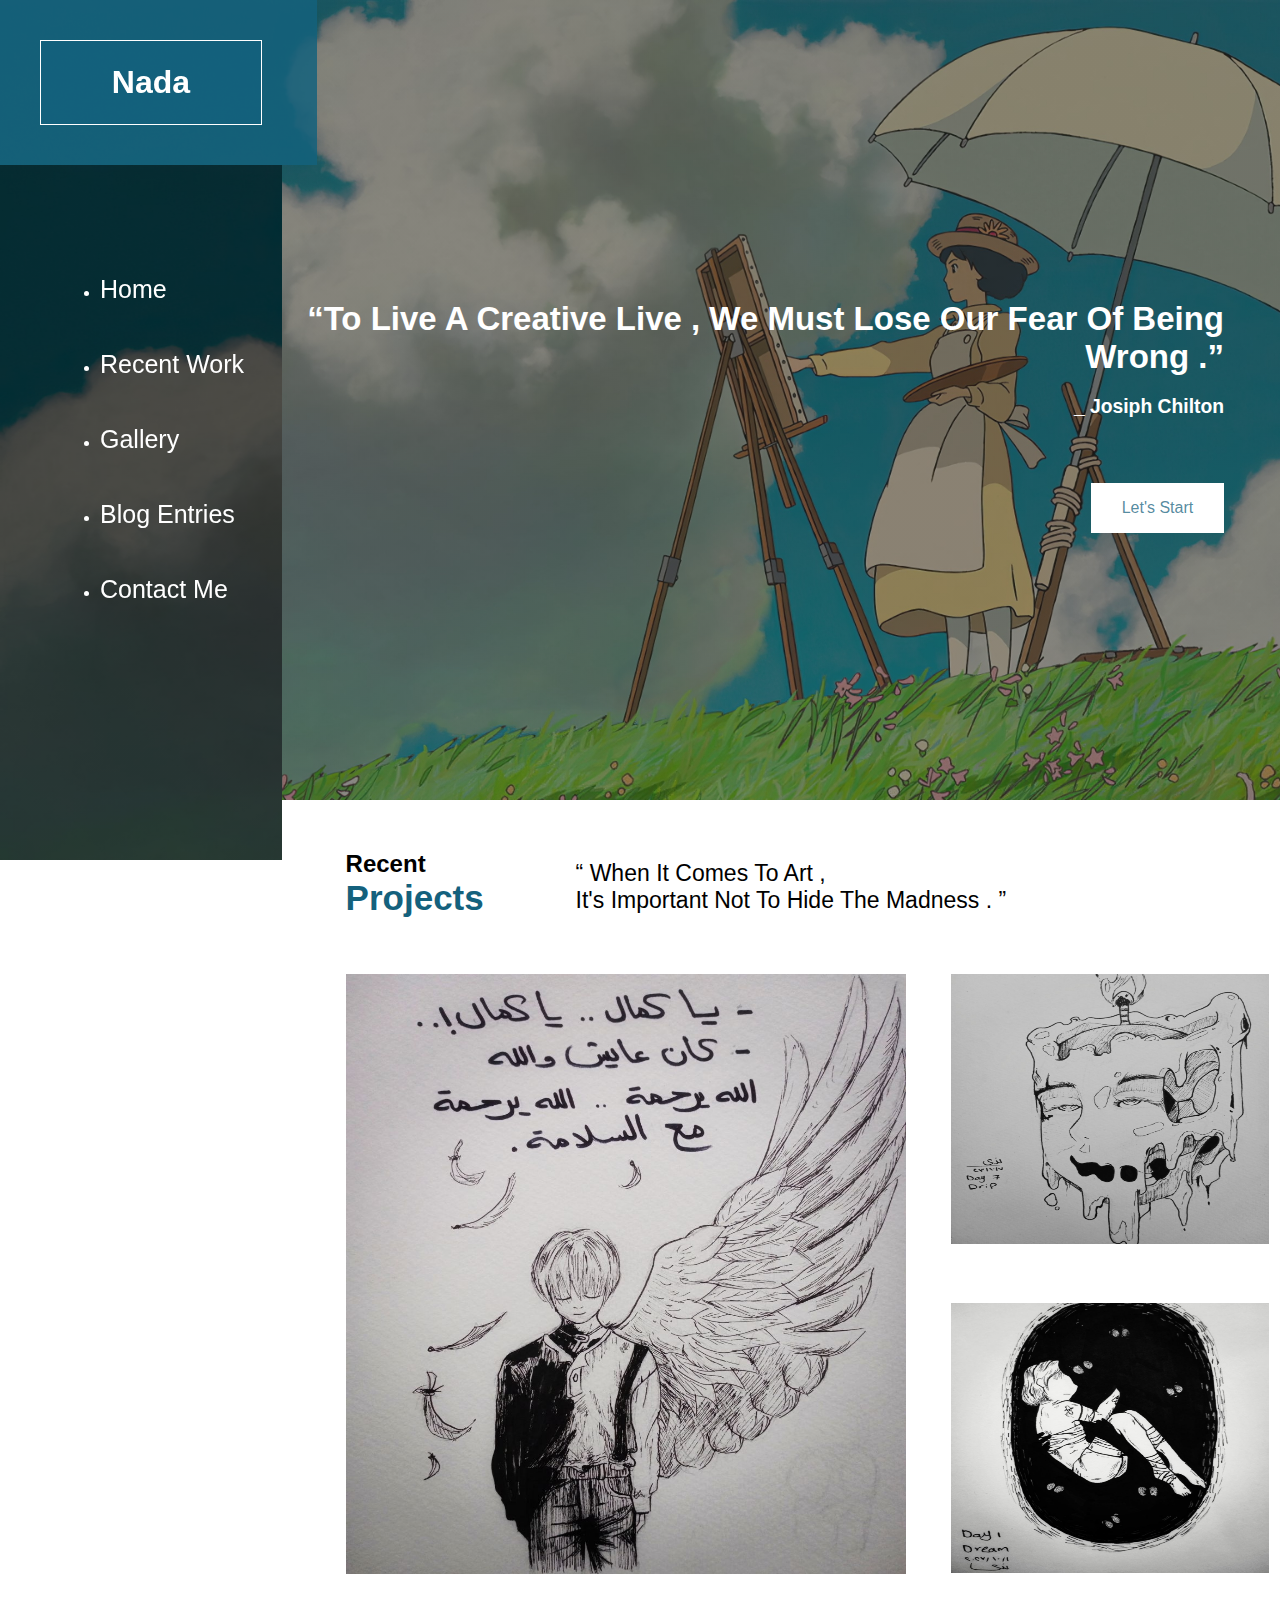
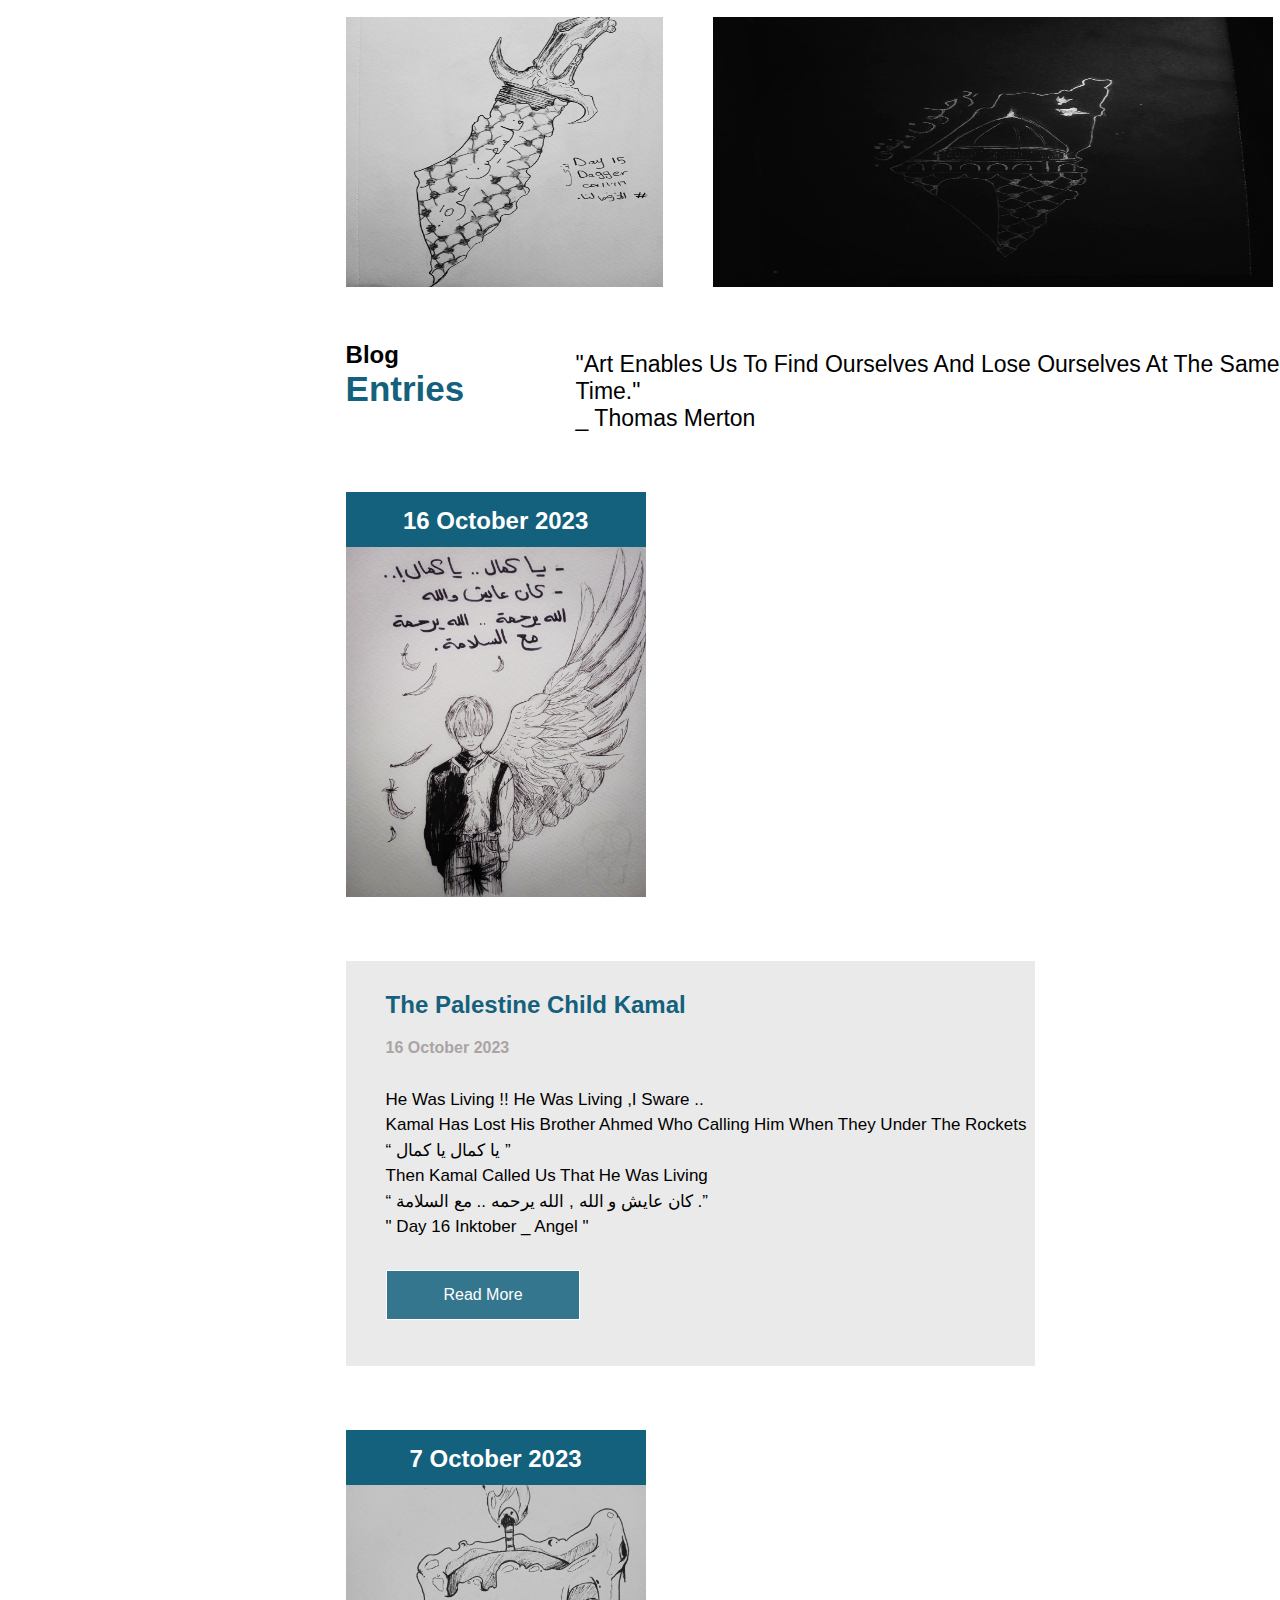
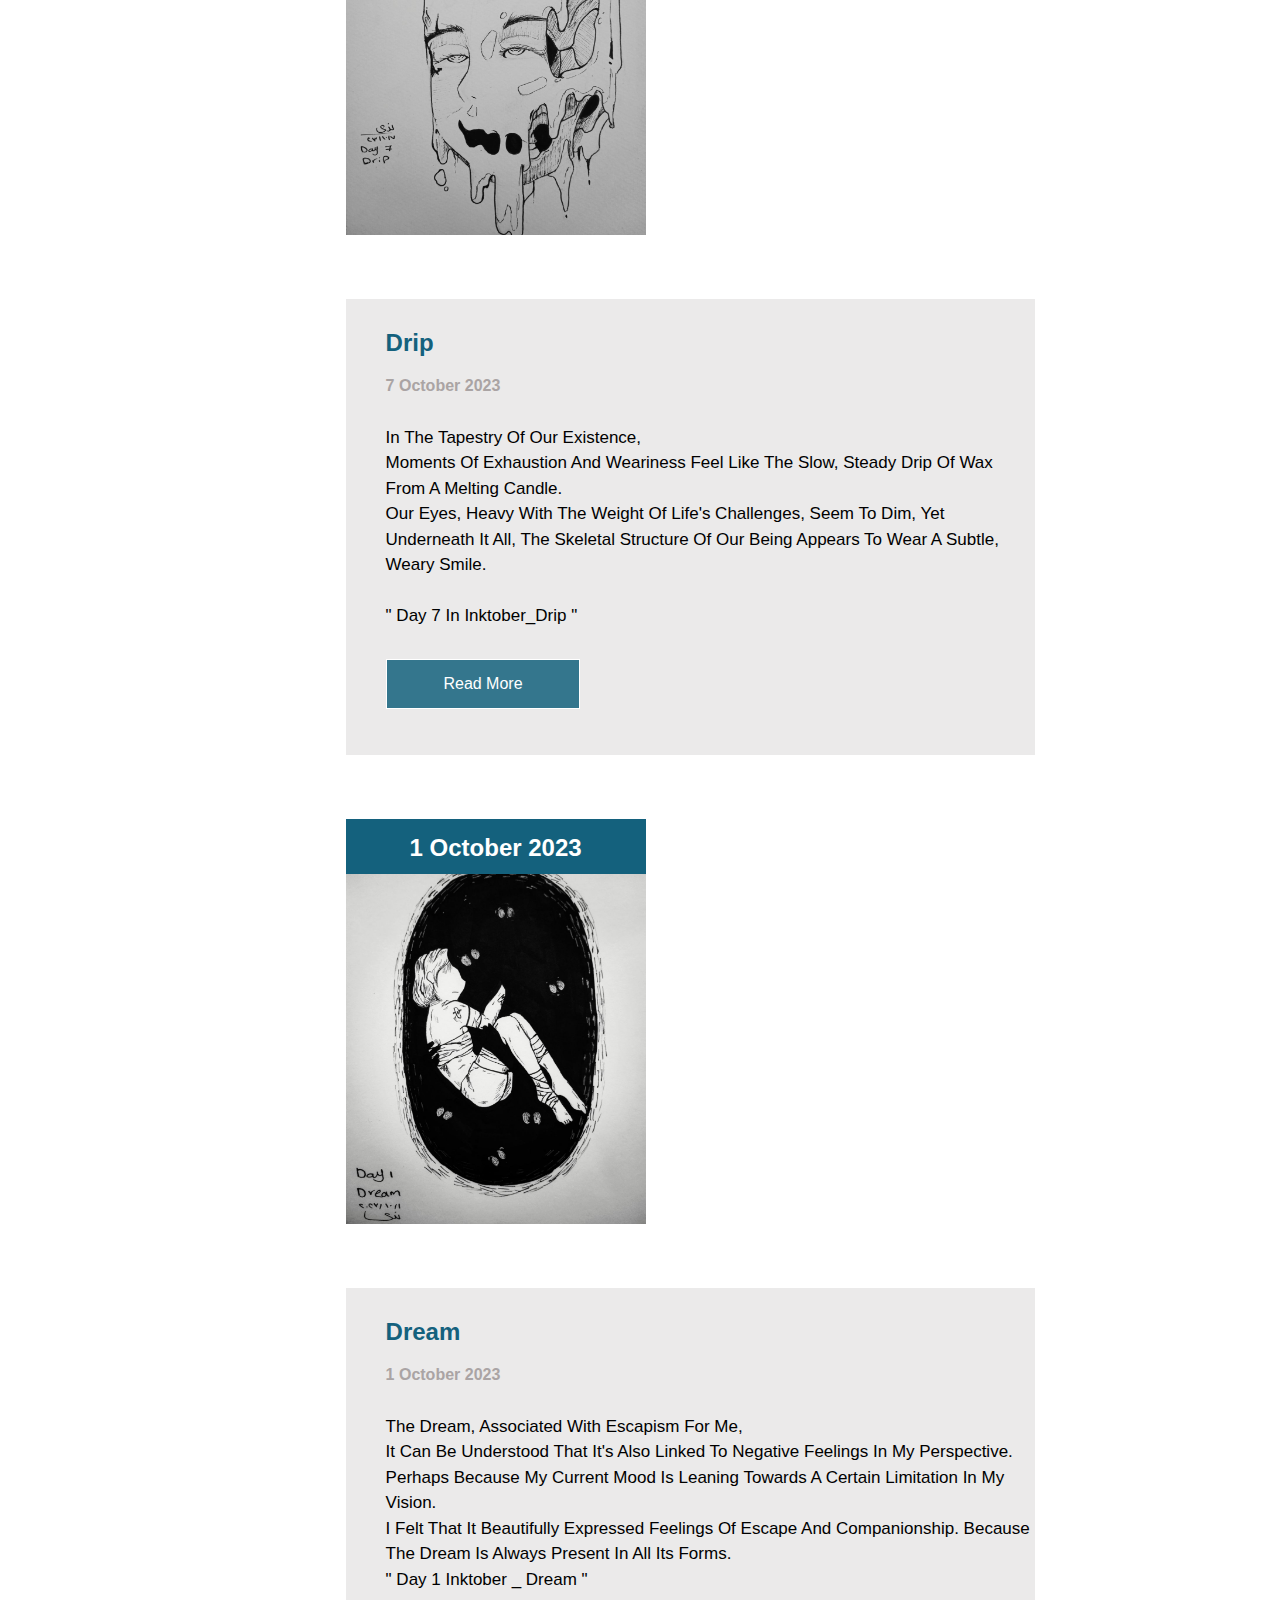
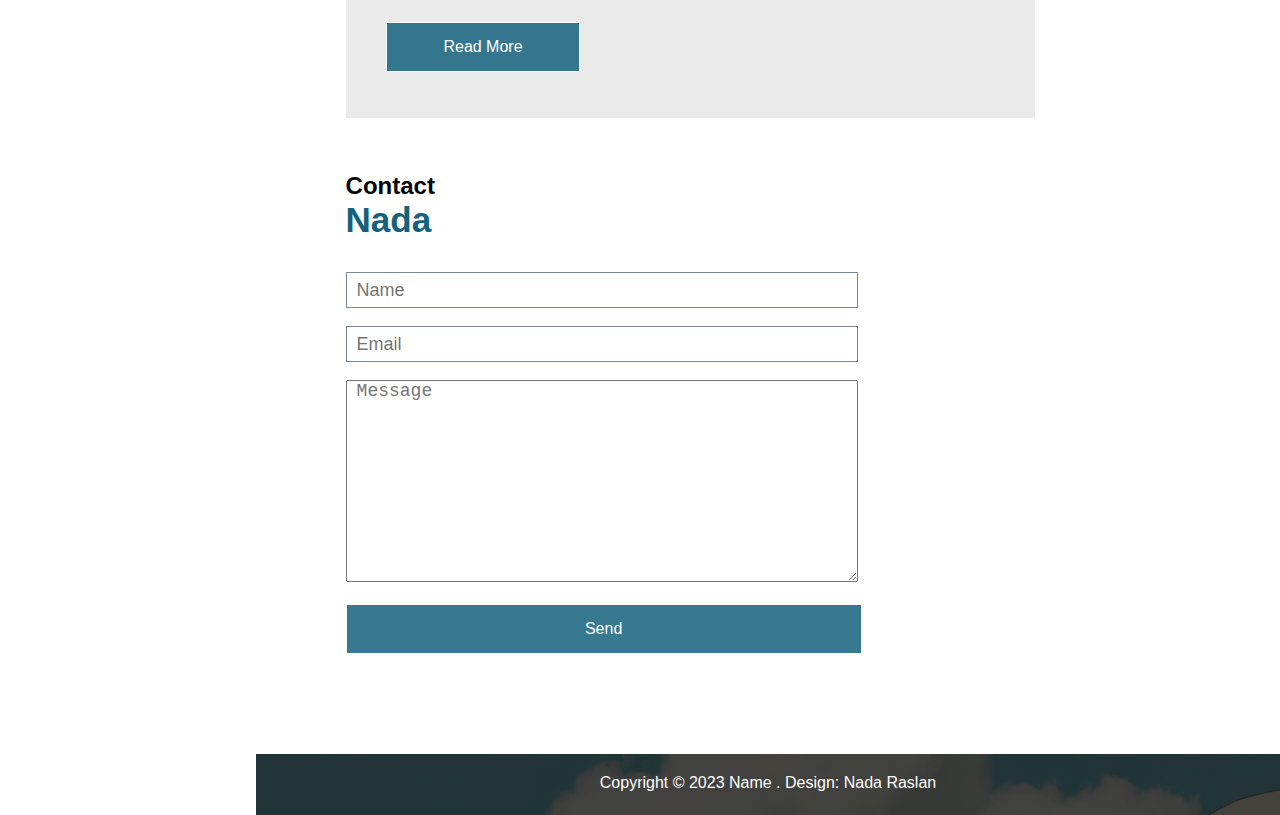
<file: Project/index.html>
<!DOCTYPE html>
<html lang="en">

<head>
    <meta charset="UTF-8">
    <meta name="viewport" content="width=device-width, initial-scale=1.0">
    <title>Art</title>
    <link rel="stylesheet" href="./css/syle.css">

</head>

<body>

    <!-- Home page -->
    <div id="header">

        <!-- the vertical Bar with links -->
        <div class="theBar">

            <!-- Nada Button part -->
            <div class="backgOfBtn">
                <button class="btnOfBar">
                    <h1>Nada</h1>
                </button>
            </div>

            <!-- Pages Links  -->
            <ul class="itemsOfBar">
                <li class="detailsLink"><a href="#header">Home</a></li> <br><br>
                <li class="detailsLink"><a href="#recentWorkDiv">Recent Work</a></li> <br><br>
                <li class="detailsLink"><a href="./Gallery.html">Gallery</a></li> <br><br>
                <li class="detailsLink"><a href="#plogEntryDiv">Blog Entries</a></li> <br><br>
                <li class="detailsLink"><a href="#contactDiv">Contact Me</a></li>
            </ul>
        </div>


        <!-- text or the right part of home -->
        <div class="textOfHeader">

            <h1 id="quotation"><q>To Live A Creative live , we must lose our fear of being wrong .</q></h1>

            <h3 id="nameOfQoute">_ josiph chilton</h3>

            <button class="btnOfStarting">Let's start</button>

        </div>
    </div>


    <!-- Recent work part -->
    <div id="recentWorkDiv">

        <!-- text of world recent work -->
        <div class="textOfRecent">
            <h2 id="tRec1">Recent</h2>
            <h1 id="tRec2">Projects</h1>
        </div>

        <!-- paragragh with qoute -->
        <p id="tRec3"><q> when it comes to art , <br>
                it's important not to hide the madness .
            </q></p>

        <!-- images Of Recent work -->
        <div class="imgsOfRecent">

            <img src="./images/draw/r1.jpg" alt="" id="recImg1">
            <img src="./images/draw/r5.jpg" alt="" id="recImg2">
            <img src="./images/draw/r3.jpg" alt="" id="recImg3">
            <img src="./images/draw/r4.jpg" alt="" id="recImg4">
            <img src="./images/draw/r2.jpg" alt="" id="recImg5">

        </div>
    </div>


    <!-- plog Entries -->
    <div id="plogEntryDiv">

        <div class="textOfEntry">
            <h2 id="tEN">Blog</h2>
            <h1 id="tEN2"> Entries</h1>
        </div>

        <p id="tEN3">"Art enables us to find ourselves and lose ourselves at the same time." 
            <br> _ Thomas Merton 
        </p>

        <div id="firstEntryBlock">

            <div id="img_timeDiv">
                <h2 id="headerOfImg">16 October 2023</h2>
                <img src="./images/draw/r1.jpg" alt="" width="300px" height="350px" class="imghover">

            </div>

            <div id="therightsidetxt">

                <h2 id="headOfItemEN">The Palestine Child Kamal</h2>
                <h4 id="hisOfItemEN">16 October 2023</h4>
                <p id="paraOfItemEN"> he was living !! he was living ,i sware .. <br>
                    kamal has lost his brother ahmed who calling him when they under the rockets
                    <br> <q> يا كمال يا كمال </q> <br> then kamal called us that he was living
                    <br> <q> كان عايش و الله , الله يرحمه .. مع السلامة .</q> <br>
                    " Day 16 inktober _ Angel "
                </p>
                <button id="btnOfEN">Read More</button>

            </div>


        </div>


        <div id="firstEntryBlock">

            <div id="img_timeDiv">
                <h2 id="headerOfImg">7 October 2023</h2>
                <img src="./images/draw/r5.jpg" alt="" width="300px" height="350px" class="imghover">

            </div>

            <div id="therightsidetxt">

                <h2 id="headOfItemEN">Drip</h2>
                <h4 id="hisOfItemEN">7 October 2023</h4>
                <p id="paraOfItemEN">

                    In the tapestry of our existence,<br>
                    moments of exhaustion and weariness feel like the slow, steady
                    drip of wax from a melting candle.
                    <br> Our eyes, heavy with the weight of life's challenges, seem to
                    dim, yet underneath it all, the skeletal structure of our being appears to wear a subtle, weary
                    smile.
                    <br>
                    <br> " Day 7 in inktober_Drip "
                </p>
                <button id="btnOfEN">Read More</button>

            </div>


        </div>

        <div id="firstEntryBlock">

            <div id="img_timeDiv">
                <h2 id="headerOfImg">1 October 2023</h2>
                <img src="./images/draw/r3.jpg" alt="" width="300px" height="350px" class="imghover">

            </div>

            <div id="therightsidetxt">

                <h2 id="headOfItemEN">Dream</h2>
                <h4 id="hisOfItemEN">1 October 2023</h4>
                <p id="paraOfItemEN"> The dream, associated with escapism for me, <br>
                    It can be understood that it's also linked to negative feelings in my perspective. Perhaps because
                    my current mood is leaning towards a certain limitation in my vision. <br>

                    I felt that it beautifully expressed feelings of escape and companionship. Because the dream is
                    always present in all its forms.
                    <br> " Day 1 inktober _ Dream "
                </p>
                <button id="btnOfEN">Read More</button>

            </div>


        </div>


    </div>






    <!-- Contact Me Div-->
    <div id="contactDiv">

        <!-- text of world Contact nada  -->
        <div class="textOfRecent">
            <h2 id="tRec1">Contact</h2>
            <h1 id="tRec2">Nada</h1>
        </div>

        <form action="" id="formOfContact">

            <input type="text" required class="Inps" placeholder="Name"><br><br>
            <input type="text" required class="Inps" placeholder="Email"><br><br>

            <textarea name="mess" id="messInp" placeholder="Message" required></textarea><br><br>

            <button id="btnOfContact">Send</button>


        </form>

        

    </div>



    <!-- footer Div -->
    <footer id="footerDivIn">
        <p>
             Copyright © 2023  Name . Design: Nada Raslan
        </p>

    </footer>


</body>

</html>
</file>
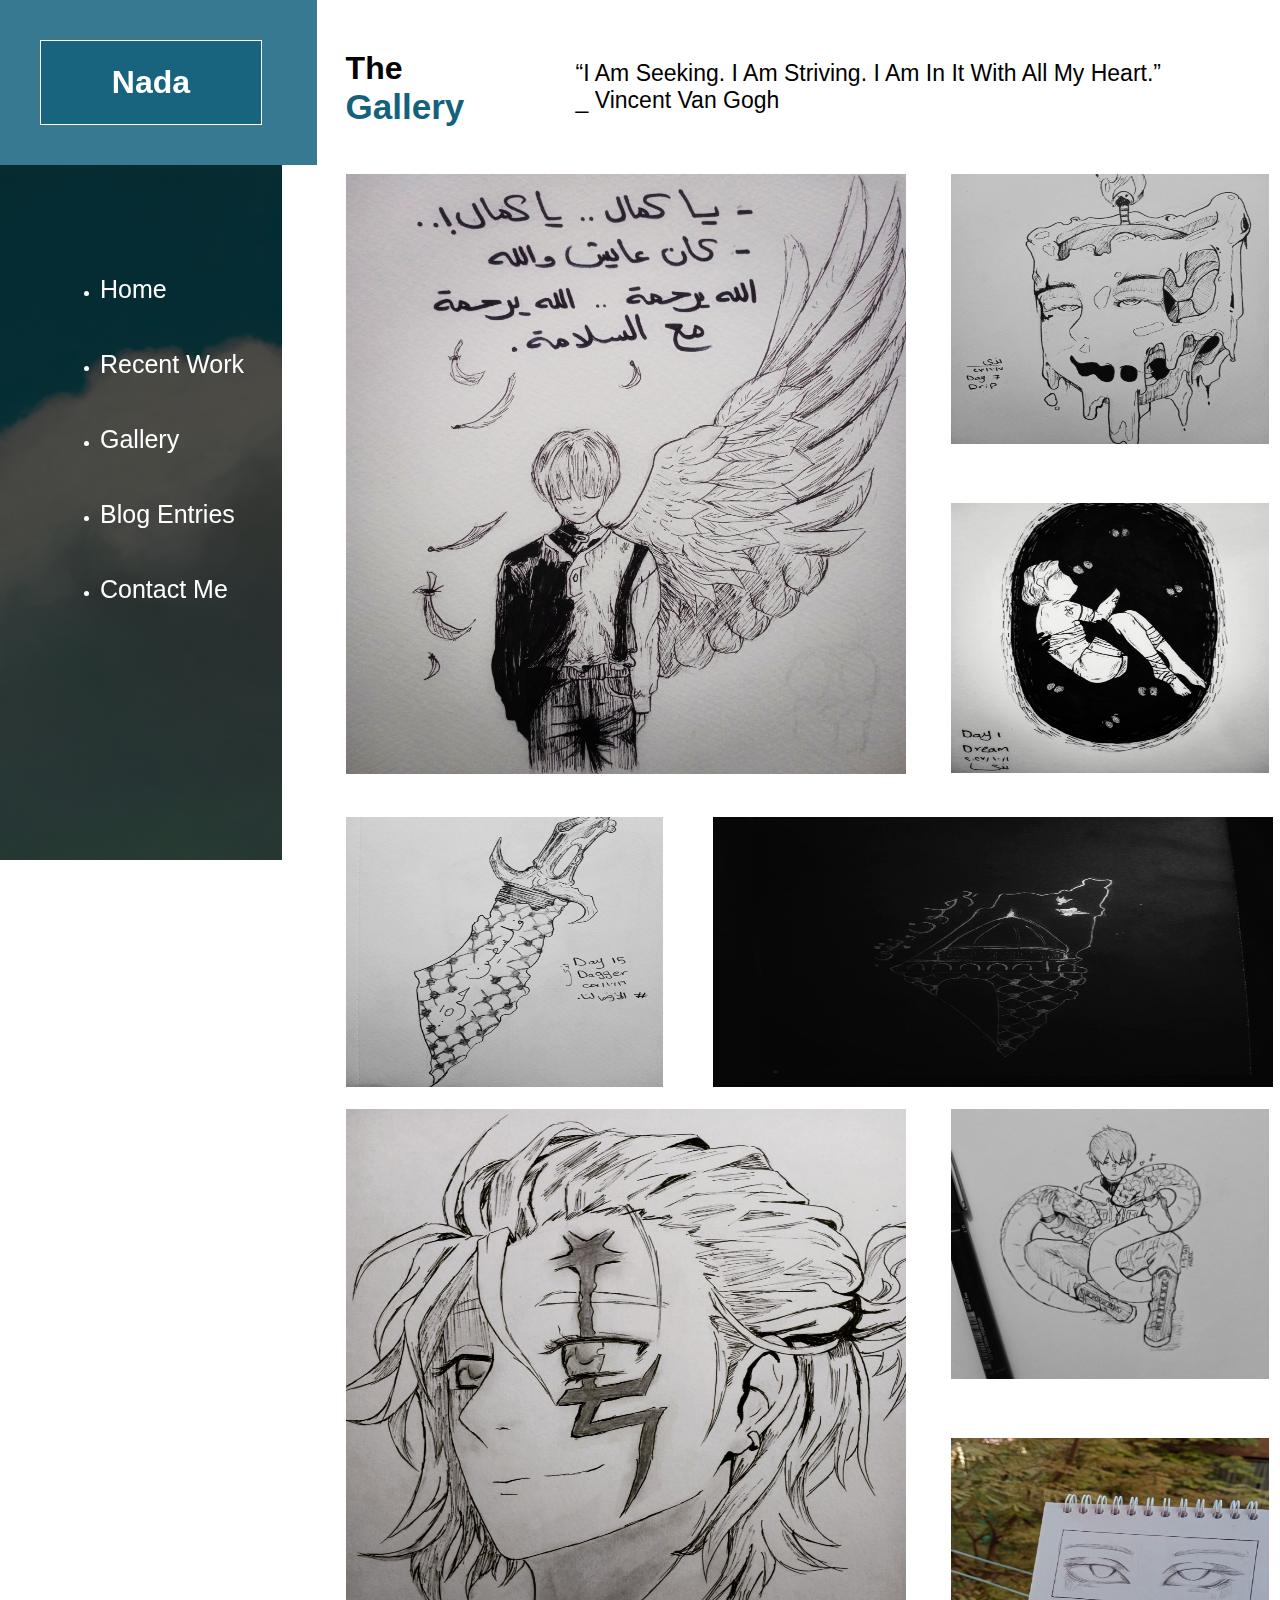
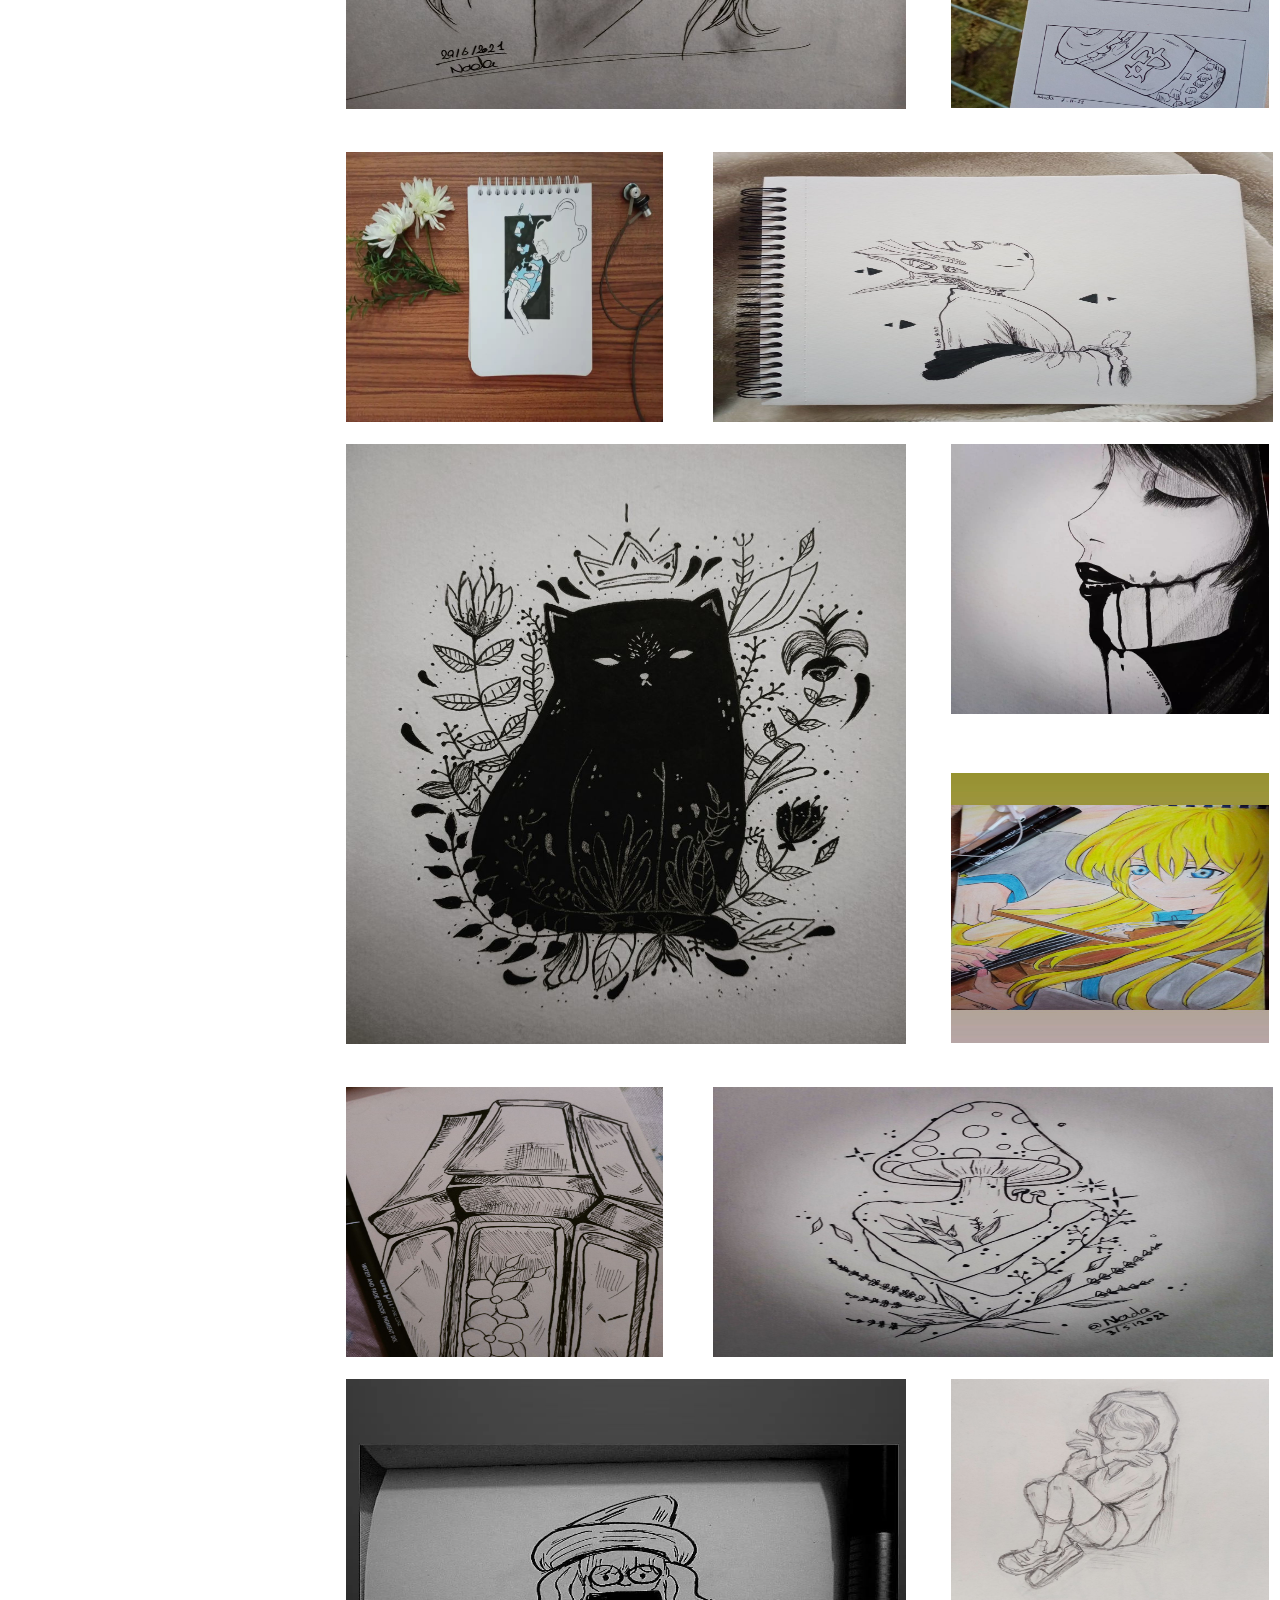
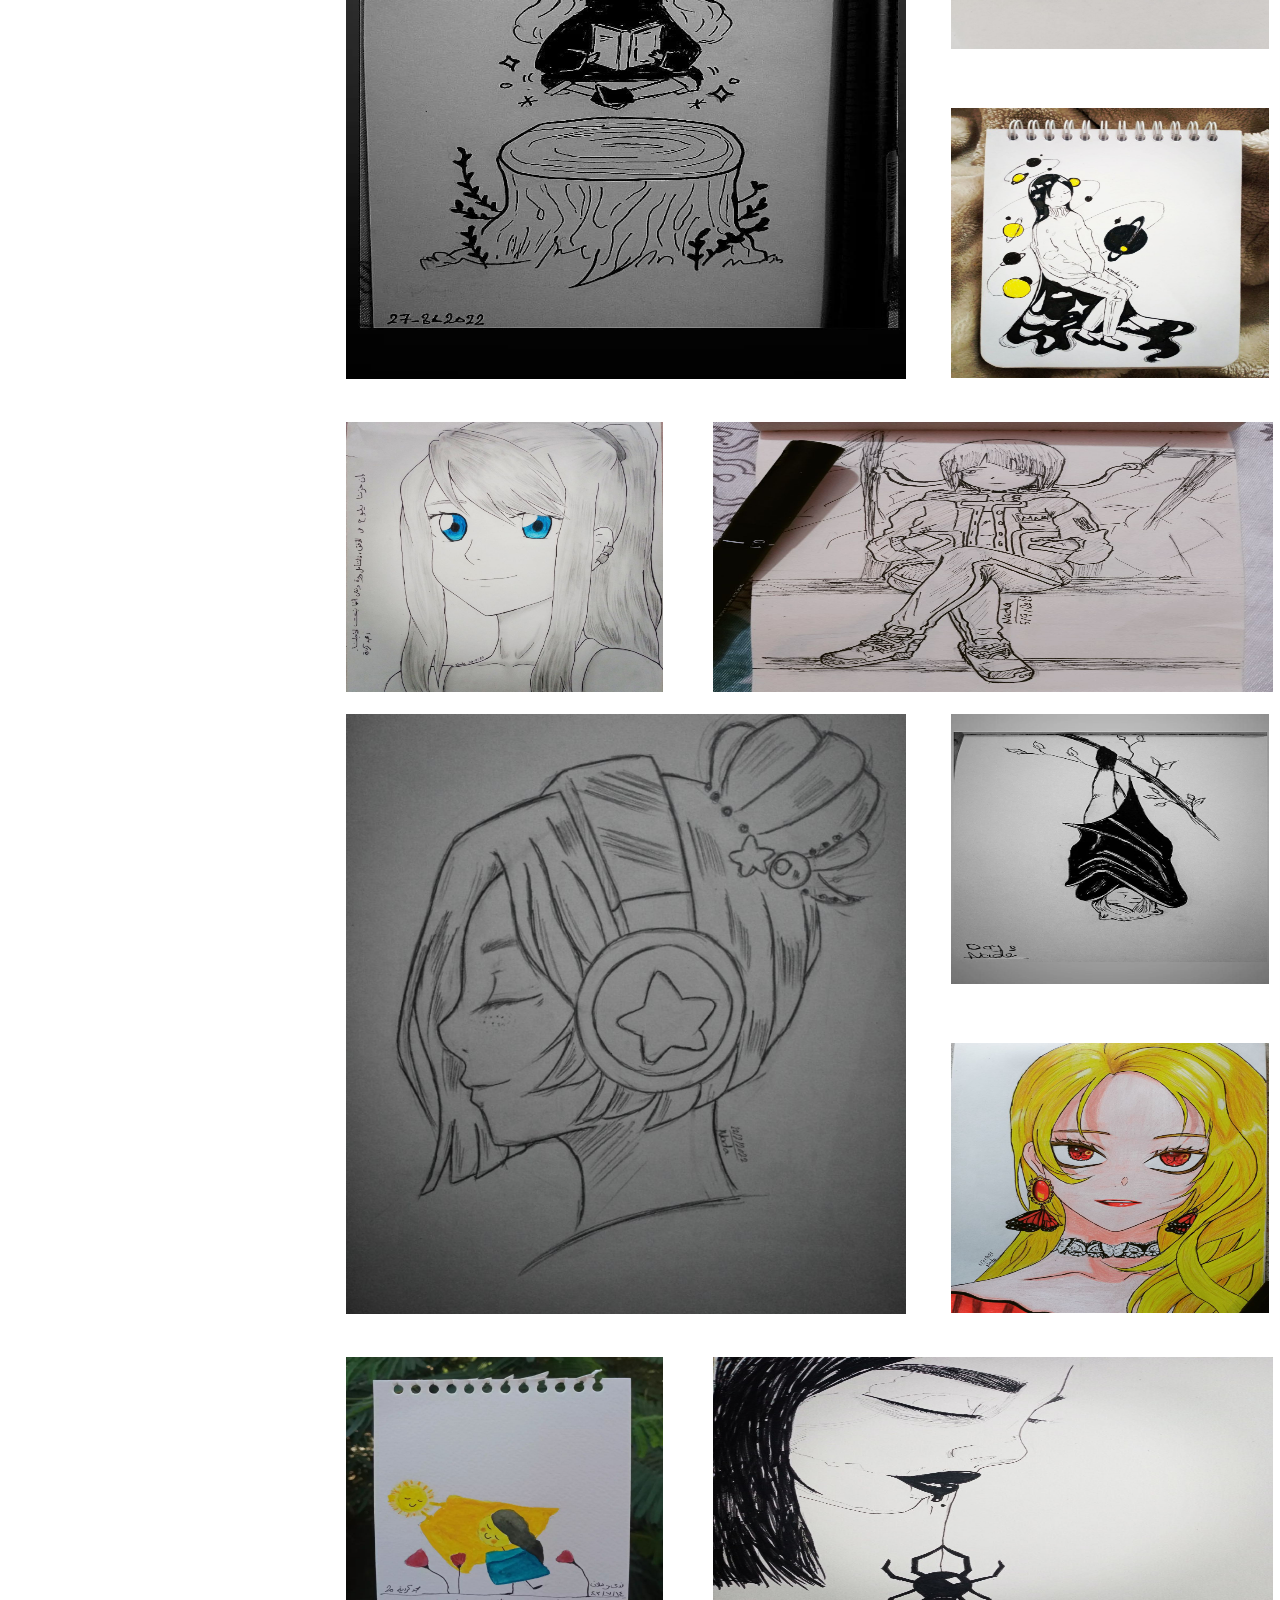
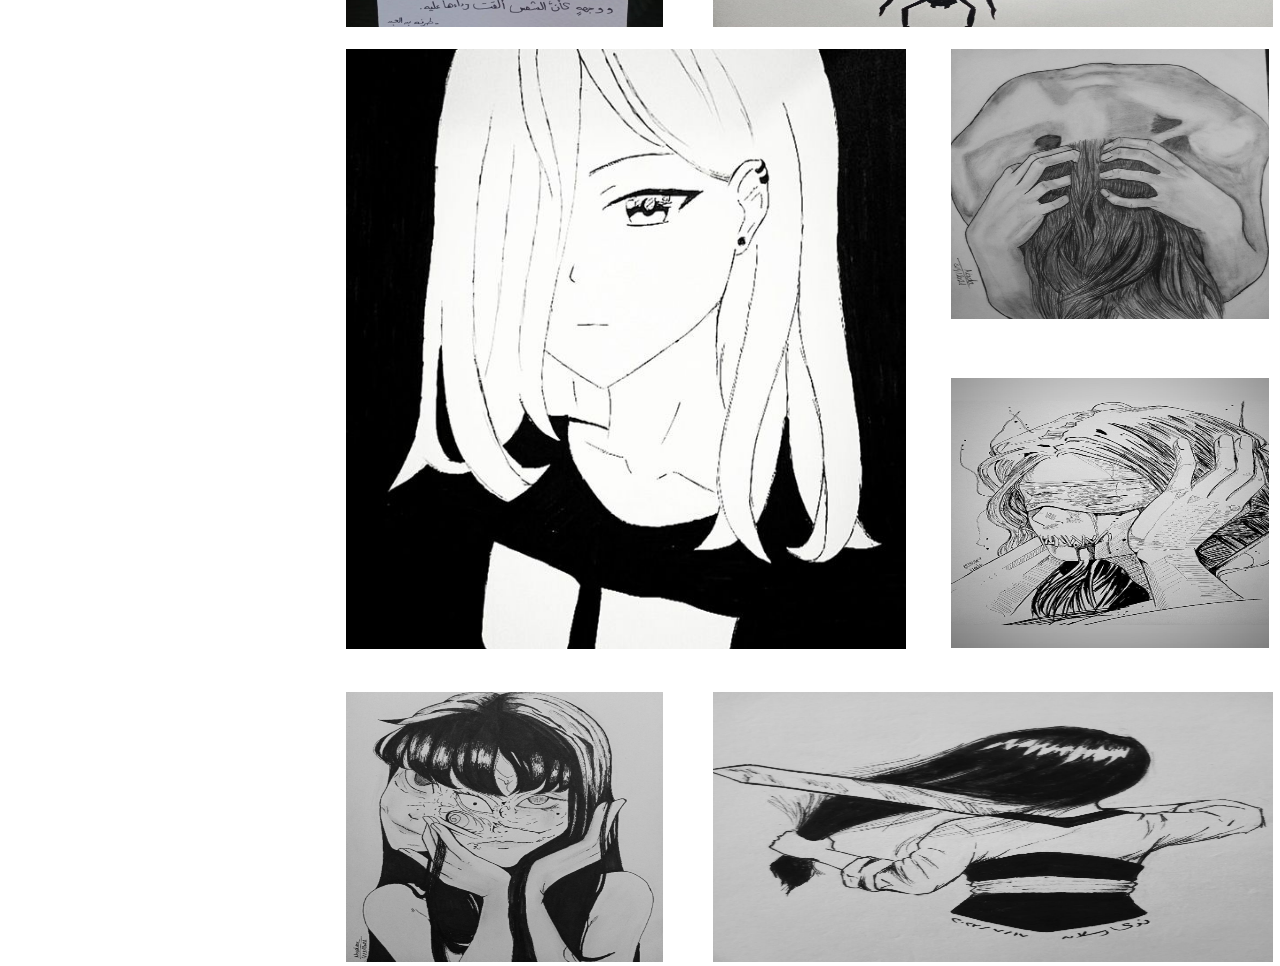
<file: Project/Gallery.html>
<!DOCTYPE html>
<html lang="en">

<head>
    <meta charset="UTF-8">
    <meta name="viewport" content="width=device-width, initial-scale=1.0">
    <title>Gallery</title>
    <link rel="stylesheet" href="./css/syle.css">
</head>

<body>

    <div id="">
        <div class="theBar">
            <div class="backgOfBtn">
                <button class="btnOfBar">
                    <h1>Nada</h1>
                </button>

            </div>

            <ul class="itemsOfBar">
                <li class="detailsLink"><a href="index.html#header">Home</a></li> <br><br>
                <li class="detailsLink"><a href="index.html#recentWorkDiv">Recent Work</a></li> <br><br>
                <li class="detailsLink"><a href="./Gallery.html">Gallery</a></li> <br><br>
                <li class="detailsLink"><a href="index.html#plogEntryDiv">Blog Entries</a></li> <br><br>
                <li class="detailsLink"><a href="index.html#contactDiv">Contact Me</a></li>

            </ul>




        </div>


    </div>
    <div id="recentWorkDiv">
        <div class="textOfRecent">
            <h1 id="tRec1">The</h1>
            <h1 id="tRec2"> Gallery</h1>
        </div>

        <p id="tRec3">
            <q>I am seeking. I am striving. I am in it with all my heart.</q> <br>
             _ Vincent van Gogh

        </p>


        <div class="imgsOfRecent">

            <img src="./images/draw/r1.jpg" alt="" id="recImg1">
            <img src="./images/draw/r5.jpg" alt="" id="recImg2">
            <img src="./images/draw/r3.jpg" alt="" id="recImg3">
            <img src="./images/draw/r4.jpg" alt="" id="recImg4">
            <img src="./images/draw/r2.jpg" alt="" id="recImg5">
            <br><br>

            <img src="./images/draw/1.jpg" alt="" id="recImg1">
            <img src="./images/draw/5.jpg" alt="" id="recImg2">
            <img src="./images/draw/3.jpg" alt="" id="recImg3">
            <img src="./images/draw/4.jpg" alt="" id="recImg4">
            <img src="./images/draw/2.jpg" alt="" id="recImg5">
            <br><br>

            <img src="./images/draw/7.jpg" alt="" id="recImg1">
            <img src="./images/draw/8.jpg" alt="" id="recImg2">
            <img src="./images/draw/9.jpg" alt="" id="recImg3">
            <img src="./images/draw/10.jpg" alt="" id="recImg4">
            <img src="./images/draw/11.jpg" alt="" id="recImg5">
            <br><br>

            <img src="./images/draw/12.jpg" alt="" id="recImg1">
            <img src="./images/draw/13.jpg" alt="" id="recImg2">
            <img src="./images/draw/14.jpg" alt="" id="recImg3">
            <img src="./images/draw/15.jpg" alt="" id="recImg4">
            <img src="./images/draw/16.jpg" alt="" id="recImg5">
            <br><br>

            <img src="./images/draw/29.jpg" alt="" id="recImg1">
            <img src="./images/draw/18.jpg" alt="" id="recImg2">
            <img src="./images/draw/19.jpg" alt="" id="recImg3">
            <img src="./images/draw/20.jpg" alt="" id="recImg4">
            <img src="./images/draw/21.jpg" alt="" id="recImg5">
            <br><br>

            <img src="./images/draw/22.jpg" alt="" id="recImg1">
            <img src="./images/draw/23.jpg" alt="" id="recImg2">
            <img src="./images/draw/24.jpg" alt="" id="recImg3">
            <img src="./images/draw/25.jpg" alt="" id="recImg4">
            <img src="./images/draw/26.jpg" alt="" id="recImg5">
        </div>


    </div>

</body>

</html>
</file>
<file: Project/css/syle.css>
* {
    margin: 0;
    padding: 0;
}


body {

    font-family: 'Gill Sans', 'Gill Sans MT', Calibri, 'Trebuchet MS', sans-serif;
    padding: auto;
}


/* .... */
/* .... */
/* Div Of Home contain bg */
#header {

    /* background-image:linear-gradient(rgba(0,0,0,.5),rgba(0,0,0,.5)), url("../images/bg/1.jpg"); */
    background-image: linear-gradient(rgba(36, 36, 36, 0.5), rgba(36, 36, 36, 0.5)), url("../images/bg/5.jpg");
    height: 800px;

}


/* Div of the Vertical Bar */
.theBar {

    width: 20%;
    position: fixed;
    float: left;

}



/* Div of the nada button in the Bar for bg in genral */
.backgOfBtn {
    /* width: 273.3px; */
    width: 317px;
    background-color: rgba(20, 97, 125, 0.851);
    /* position: absolute; */

}


/* the nada button */
.btnOfBar {

    text-align: center;
    width: 70%;
    height: 85px;
    background-color: rgba(20, 97, 125, 0.851);
    margin: 40px;
    text-transform: capitalize;
    font-size: 16px;
    color: white;

    border: 1px solid white;


}


/* links in the Bar, Main Pages*/
.itemsOfBar {
    background-image: linear-gradient(rgba(0, 0, 0, 0.673), rgba(0, 0, 1, 0.673)), url("../images/bg/5.jpg");

    height: 595px;
    /* position: relative; */

    margin-top: 0;
    width: 71%;
    padding-top: 100px;
    padding-left: 100px;

}

.detailsLink a {
    color: white;
    font-size: 25px;
    text-decoration: none;


}

.detailsLink {
    color: white;
    /* padding-right: 40px; */
    padding-top: 10px;


}


/* Div contain the (h1 , h2) that in home  */
.textOfHeader {
    width: 80%;
    text-align: right;
    color: white;
    padding-top: 300px;
    text-transform: capitalize;
    padding-left: 200px;
    font-size: 16.5px;

}

#nameOfQoute{
    padding-top: 20px;
}


/* button of the home + hover */
.btnOfStarting {
    text-align: center;
    width: 13%;
    height: 50px;
    color: rgba(20, 97, 125, 0.74);
    text-transform: capitalize;
    font-size: 16px;
    background-color: white;

    border: 1px solid white;
    margin-top: 65px;

}

.btnOfStarting:hover {
    background-color: rgba(20, 97, 125, 0.851);
    color: white;
    transition-duration: .5s;
    cursor: pointer;


}


/* ..... */
/* ..... */
/* Recent Work  */

#recentWorkDiv {

    margin-left: 27%;
    padding-top: 50px;


}

/* Div of all (h1 ,h2) in recent work */
.textOfRecent {
    float: left;
}

/* id of p in recent work */
#tRec3 {
    padding-top: 10px;
    margin-bottom: 40px;
    text-align: left;
    padding-left: 230px;
    font-size: 23px;
    text-transform: capitalize;

}
#tRec3:hover{
    color:rgba(20, 97, 125);
    font-size: 23px;
    opacity: 0.8;
    cursor: pointer;
    transition-duration: .2s

}

/* id of h1 specific design for "projects" word */
#tRec2 {
    color: rgba(20, 97, 125);
    font-size: 35px;

}


/* Div of all images */
.imgsOfRecent {

    margin-top: 60px;
}

/* image 1 format for recent work !! + hover  */
#recImg1 {

    width: 60%;
    height: 600px;
    float: left;
}

#recImg1:hover {

    opacity: 0.6;
    cursor: pointer;
    transition-duration: 1s;

}


/* image 2 format for recent work !!  + hover */
#recImg2 {

    width: 34%;
    height: 270px;
    margin-left: 45px;
}

#recImg2:hover {

    opacity: 0.6;
    cursor: pointer;
    transition-duration: 1s;

}


/* image 3 format for recent work !!  + hover*/
#recImg3 {

    width: 34%;
    height: 270px;
    margin-left: 45px;
    margin-top: 55px;

}

#recImg3:hover {

    opacity: 0.6;
    cursor: pointer;
    transition-duration: 1s;

}


/* image 4 format for recent work !!  + hover */
#recImg4 {

    width: 34%;
    height: 270px;

    margin-top: 40px;

}

#recImg4:hover {

    opacity: 0.6;
    cursor: pointer;
    transition-duration: 1s;

}


/* image5 format for recent work !!  + hover */
#recImg5 {

    width: 60%;
    height: 270px;
    margin-left: 45px;

}

#recImg5:hover {

    opacity: 0.6;
    cursor: pointer;
    transition-duration: 1s;

}


/*....*/
/*....*/
/* blog entry  */

#plogEntryDiv {

    margin-left: 27%;
    padding-top: 50px;
    float: left;


}

/* Div of all (h1 ,h2) in recent work */
.textOfEntry {
    float: left;

}

/* id of p in recent work */
#tEN3 {
    padding-top: 10px;
    text-align: left;
    padding-left: 230px;
    font-size: 23px;
    text-transform: capitalize;
    color: black;
}

#tEN3:hover{
    color:rgba(20, 97, 125);
    font-size: 23px;
    opacity: 0.8;
    cursor: pointer;
    transition-duration: .2s

}

/* id of h1 specific design for "projects" word */
#tEN2 {
    color: rgba(20, 97, 125);
    font-size: 35px;

}




#headerOfImg {

    margin-top: 60px;
    background-color: rgba(20, 97, 125);
    width: 300px;
    height: 40px;
    text-align: center;
    padding-top: 15px;
    color: white;

}

#img_timeDiv {
    float: left;


}

#therightsidetxt {
    margin-top: 80px;
    /* width: 61.5%; */
    width: 69.5%;
    float: left;

    padding-left: 40px;

    text-transform: capitalize;

    background-color: rgb(235, 234, 234);
    margin-top: 59.6px;
    padding-top: 30px;


}

#firstEntryBlock {

    display: inline-block;

    width: 100%;

}

#headOfItemEN {
    color: rgba(20, 97, 125);
    padding-bottom: 20px;
}


#hisOfItemEN {
    color: rgb(170, 164, 164);

    padding-bottom: 30px;

    font-family: 'Gill Sans', 'Gill Sans MT', Calibri, 'Trebuchet MS', sans-serif;

}

#paraOfItemEN {

    font-size: 17px;
    font-family: 'Gill Sans', 'Gill Sans MT', Calibri, 'Trebuchet MS', sans-serif;
    line-height: 1.5;
    padding-bottom: 30px;

}

#btnOfEN {
    text-align: center;
    width: 30%;
    height: 50px;
    color: white;
    text-transform: capitalize;
    font-size: 16px;
    background-color: rgba(20, 97, 125, 0.851);
    border: 1px solid white;

    margin-bottom: 46.4px;
    /* border-radius: 10px; */
}


#btnOfEN:hover {
    background-color: white;
    color: rgba(20, 97, 125, 0.851);
    transition-duration: 1s;
    cursor: pointer;
    border: 1px solid white;


}

.imghover:hover {

    opacity: 0.6;
    cursor: pointer;
    transition-duration: 1s;

}


/* .... */
/* .... */
/* Contact Nada */

/* Div contact Nada */
#contactDiv {

    margin-left: 27%;
    padding-top: 50px;
    float: left;

    margin-bottom: 100px;

}


/* Div of Form */
#formOfContact {
    margin-top: 100px;
}


/* the Inputs name & passward + it's focus */
.Inps {
    width: 500px;
    height: 34px;
    text-align: left;
    padding-left: 10px;
    font-size: 18px;
    border: 1px solid lightslategray;


}

/* !!!!!! color not working yet */
.Inps:focus {

    /* transform: scale(0.9); Shrink the label on active (when clicked) */

    border: 2px solid rgba(20, 97, 125);
    /* transition-duration: 1s; */
    /* border: 2px solid #007BFF;  */

    /* box-shadow: 0px 8px 15px rgba(0, 0, 0, 0.1); */
    box-shadow: 0px 8px 15px  rgba(20, 97, 125, 0.301);

}


/* the Textarea of message + it's focus */
#messInp {
    width: 500px;
    height: 200px;
    padding-left: 10px;
    font-size: 18px;
}

#messInp:focus {

    border: 2px solid rgba(20, 97, 125);
    /* transition-duration: 1s; */
    box-shadow: 0px 8px 15px  rgba(20, 97, 125, 0.301);

}


/* send button + it's hover */
#btnOfContact {
    width: 516px;
    height: 50px;

    text-align: center;
    text-transform: capitalize;
    font-size: 16px;

    border: 1px solid white;

    background-color: rgba(20, 97, 125, 0.851);
    color: white;

}

#btnOfContact:hover {
    background-color: white;
    color: rgba(20, 97, 125, 0.74);

    transition-duration: 1s;
    border: 1px solid lightslategray;
    box-shadow: 0px 8px 15px rgba(0, 0, 0, 0.1);
    cursor: pointer;


}




/* .... */
/* .... */
/* footer Div */

#footerDivIn {
 
    margin-left: 20%;
    padding-top: 20px;
    height: 41px;
    float: left;

    /* width: 77.82%; */
    width: 80%;
    background-image: linear-gradient(rgba(36, 36, 36, 0.838), rgba(36, 36, 36, 0.838)), url("../images/bg/5.jpg");

    color: white;
    text-align: center;
}
</file>
